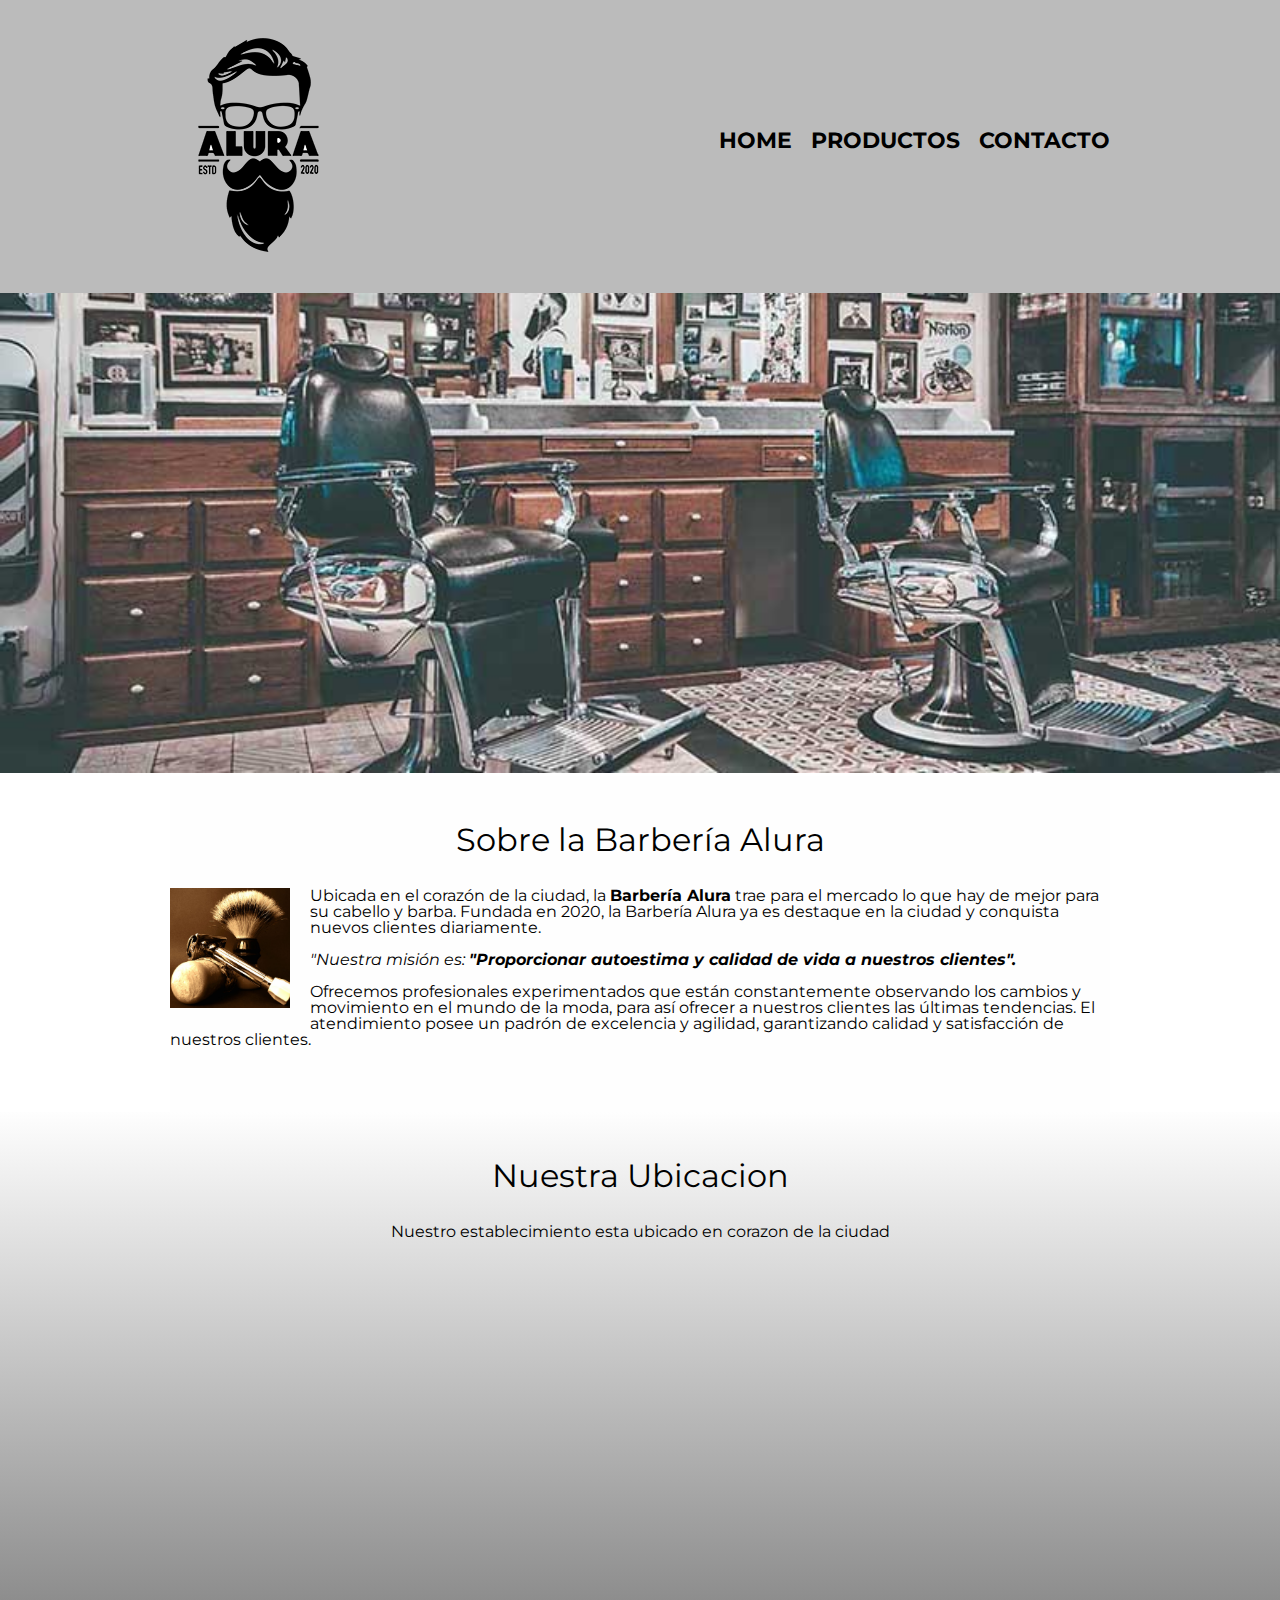
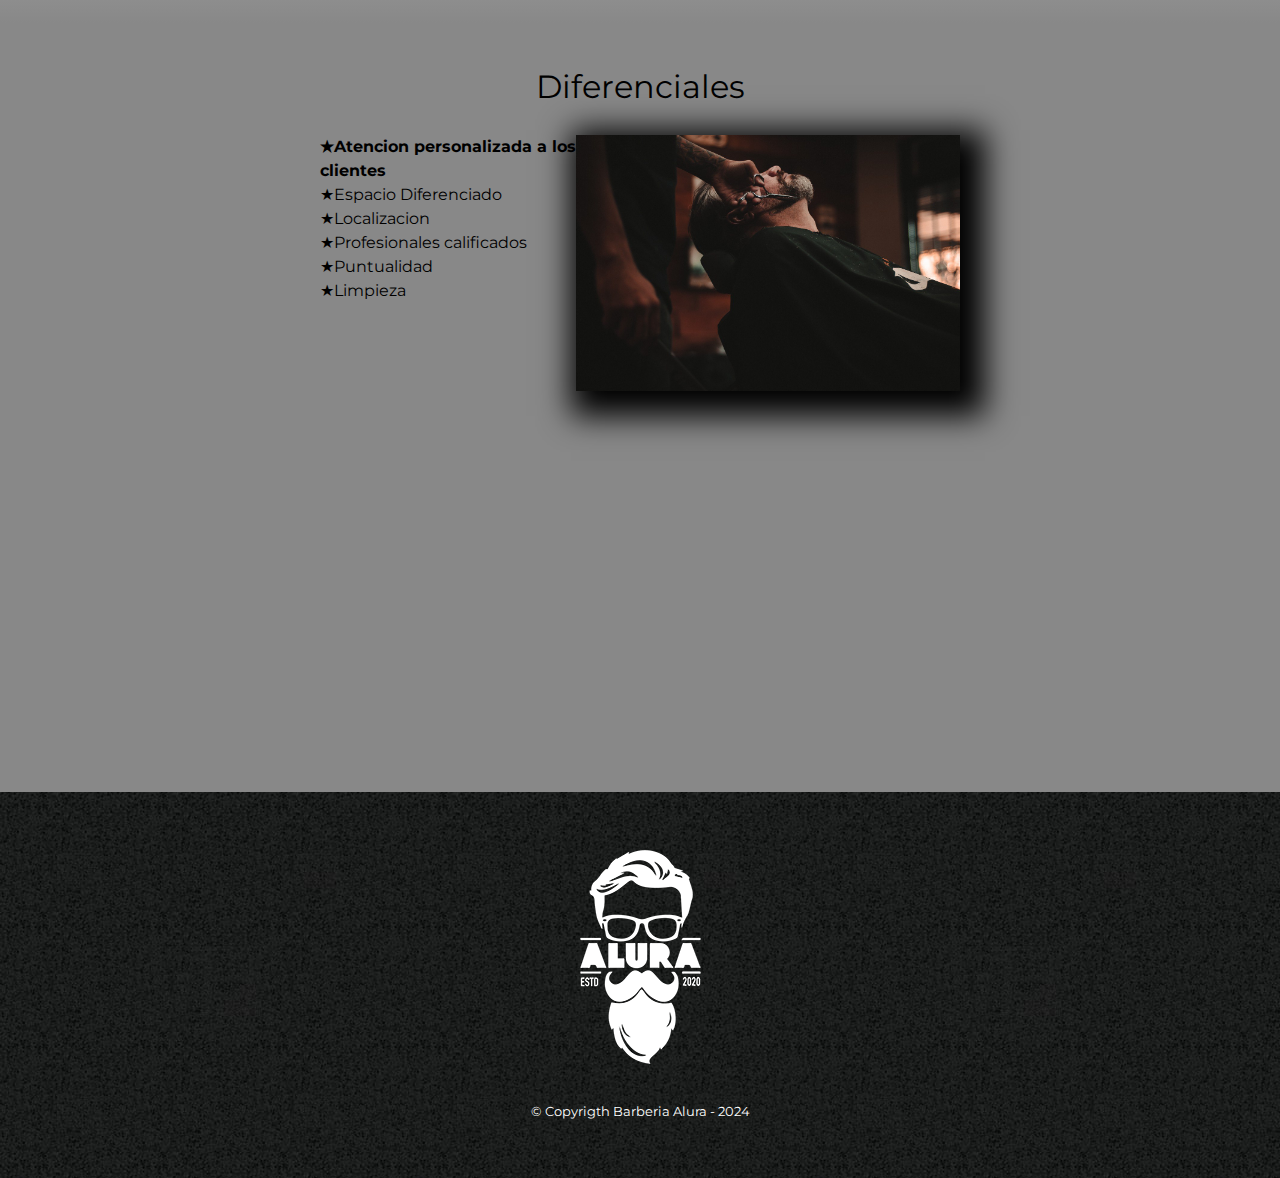
<file: index.html>
<!DOCTYPE html>

<html lang="es">

    <head>
    
        <meta charset="UTF-8">
        <meta name="viewport" content="width-device-width">
        <title>Barberia Alura</title>
        <link rel="stylesheet" href="reset.css">
        <link rel="stylesheet" href="style.css">
        <link href="https://fonts.googleapis.com/css2?family=Montserrat:ital,wght@0,100..900;1,100..900&display=swap" rel="stylesheet">
        
    </head>

    <body>

        <header>
            <div class="caja">
                <h1><img src="imagenes/logo.png"></h1>

                <nav>
                    <ul >
                        <li><a href="index.html">Home</a></li>
                        <li><a href="productos.html">Productos</a></li>
                        <li><a href="contacto.html">Contacto</a></li>
                    </ul>
                </nav>  
            </div>   
        </header> 

        <img class="banner" src="banner/banner.jpg">
        

        <main>

            <section class="principal">

                <h2 class="titulo-principal">Sobre la Barbería Alura</h2>

                <img class="utensilios" src="imagenes/utensilios[1].jpg" alt="Utensilios de un barbero">


                <p>Ubicada en el corazón de la ciudad, la <strong>Barbería Alura</strong>  trae para el mercado lo que hay de mejor para su cabello y barba. Fundada en 2020, la Barbería Alura ya es destaque en la ciudad y conquista nuevos clientes diariamente. </p>

                <p id="mision"><em>"Nuestra misión es: <strong>"Proporcionar autoestima y calidad de vida a nuestros clientes".</strong> </em> </p>

                <p>Ofrecemos profesionales experimentados que están constantemente observando los cambios y movimiento en el mundo de la moda, para así ofrecer a nuestros clientes las últimas tendencias. El atendimiento posee un padrón de excelencia y agilidad, garantizando calidad y satisfacción de nuestros clientes.</p>  

            </section>

            <section class="mapa">
                <h3 class="titulo-principal">Nuestra Ubicacion</h3>
                <p>Nuestro establecimiento esta ubicado en corazon de la ciudad </p>

                <div class="mapa-contenido">
                    <iframe src="https://www.google.com/maps/embed?pb=!1m18!1m12!1m3!1d279.73056562272416!2d-46.632490100029045!3d-23.588232967503604!2m3!1f0!2f0!3f0!3m2!1i1024!2i768!4f13.1!3m3!1m2!1s0x94ce5a2b2ed7f3a1%3A0xab35da2f5ca62674!2sCaelum%20-%20Education%20and%20Innovation!5e0!3m2!1ses-419!2sgt!4v1707406831211!5m2!1ses-419!2sgt" width="100%" height="300" style="border:0;" allowfullscreen="" loading="lazy" referrerpolicy="no-referrer-when-downgrade"></iframe>
                </div>
                
            </section>
            
            <section class="diferenciales" >

                <h3 class="titulo-principal">Diferenciales</h3>

                <div class="contenido-diferenciales">
                    <ul class="lista-diferenciales">
                        <li class="items">Atencion personalizada a los clientes</li>
                        <li class="items">Espacio Diferenciado</li>
                        <li class="items">Localizacion</li>
                        <li class="items">Profesionales calificados</li> 
                        <li class="items">Puntualidad</li>
                        <li class="items">Limpieza</li>
                    </ul><img src="diferenciales/diferenciales.jpg" class="imagen-diferenciales"> 

                 
                </div>
                
                <div class="video">
                <iframe width="100%" height="315" src="https://www.youtube.com/embed/wcVVXUV0YUY?si=ecweAPI9sz7zSTAA" title="YouTube video player" frameborder="0" allow="accelerometer; autoplay; clipboard-write; encrypted-media; gyroscope; picture-in-picture; web-share" allowfullscreen></iframe>
            </div>

            </section>
            
            

            

        </main>

        <footer>
            <img src="imagenes/logo-blanco.png">
            <p class="Copyrigth">&copy Copyrigth Barberia Alura - 2024</p>

       </footer>

        
        
        
    </body>

</html>
</file>
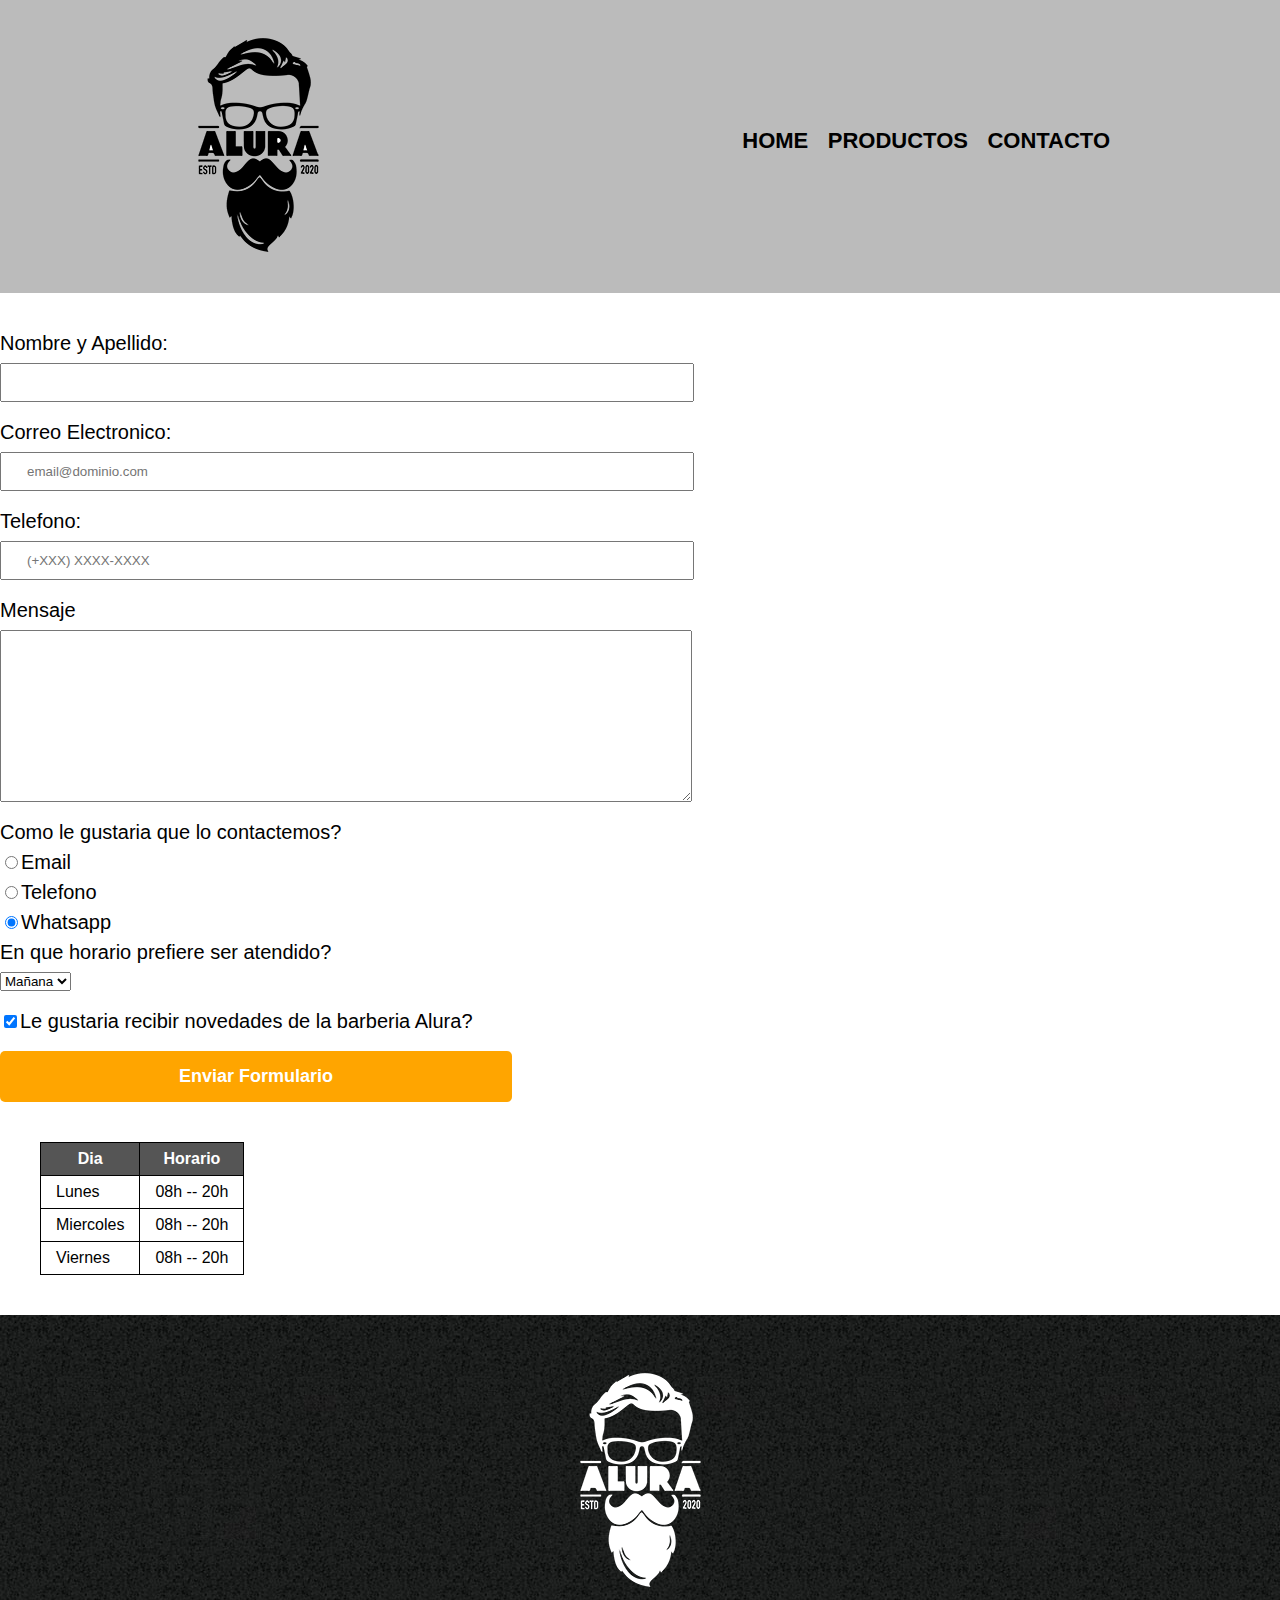
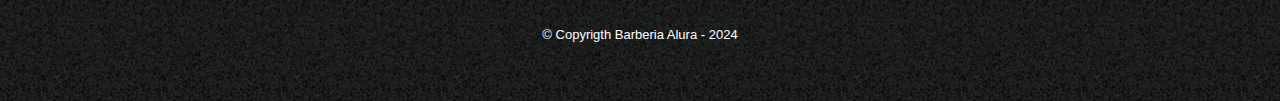
<file: contacto.html>
<!DOCTYPE html>

<html>
    <head>
        <meta charset="UTF-8">
        <title>Contacto-Barberia Alura</title>
        <link rel="stylesheet" href="reset.css">
        <link rel="stylesheet" href="style.css"> 
    </head>


    <body>
        <header>
            <div class="caja">
                <h1><img src="imagenes/logo.png" alt="Logo de la barberia Alura"></h1>

                <nav>
                    <ul >
                        <li><a href="index.html">Home</a></li>
                        <li><a href="productos.html">Productos</a></li>
                        <li><a href="contacto.html">Contacto</a></li>
                    </ul>
                </nav>  
            </div>
            
        </header> 
        <main>
            <form>
                <label form="nombreapellido">Nombre y Apellido: </label>
                <input type="text" id="nombreapellido" class="input-padron" required>

                <label form="correoelectronico">Correo Electronico: </label>
                <input type="email" id="correoelectronico" class="input-padron" required placeholder="email@dominio.com"> 

                <label form="telefono">Telefono: </label>
                <input type="tel" id="telefono" class="input-padron" required placeholder="(+XXX) XXXX-XXXX">

                <label for="mensaje">Mensaje</label>
                <textarea cols="68" rows="10" id="mensaje" class="input-padron" required></textarea>

                <fieldset>

                    <legend>Como le gustaria que lo contactemos?</legend>

                    <label for="radio-email"><input type="radio" name="contacto" value="email" id="radio-email">Email</label>  
                    

                    <label for="radio-telefo"><input type="radio" name="contacto" value="telefono" id="radio-telefo">Telefono</label>
                    

                    <label for="radio-whatsapp"><input type="radio" name="contacto" value="Whatsapp" id="radio-whatsapp" checked>Whatsapp</label>
                    

                </fieldset>

                <fieldset>
                    <legend>En que horario prefiere ser atendido?</legend>
                    <select>
                        <option>Mañana</option>
                        <option>Tarde</option>
                        <option>Noche</option> 

                    </select>  
                </fieldset>
                
                
                <label class="checkbox"><input type="checkbox" checked>Le gustaria recibir novedades de la barberia Alura?</label>
                
                <input type="submit" value="Enviar Formulario" class="enviar">
            </form>

            <table>
                <thead>
                    <tr>
                        <th>Dia</th>
                        <th>Horario</th>
                    </tr>  
                </thead>

                <tbody>
                    <tr>
                        <td>Lunes</td>
                        <td>08h -- 20h </td>
                    </tr>
                    <tr>
                        <td>Miercoles</td>
                        <td>08h -- 20h</td>
                    </tr>
                    <tr>
                        <td>Viernes</td>
                        <td>08h -- 20h</td>
                    </tr>    
                </tbody>
            </table>
        </main>
        <footer>
            <img src="imagenes/logo-blanco.png" alt="Logo de la barberia Alura" >
            <p class="Copyrigth">&copy Copyrigth Barberia Alura - 2024</p>
       </footer>

       
   </body>
</html>
</file>
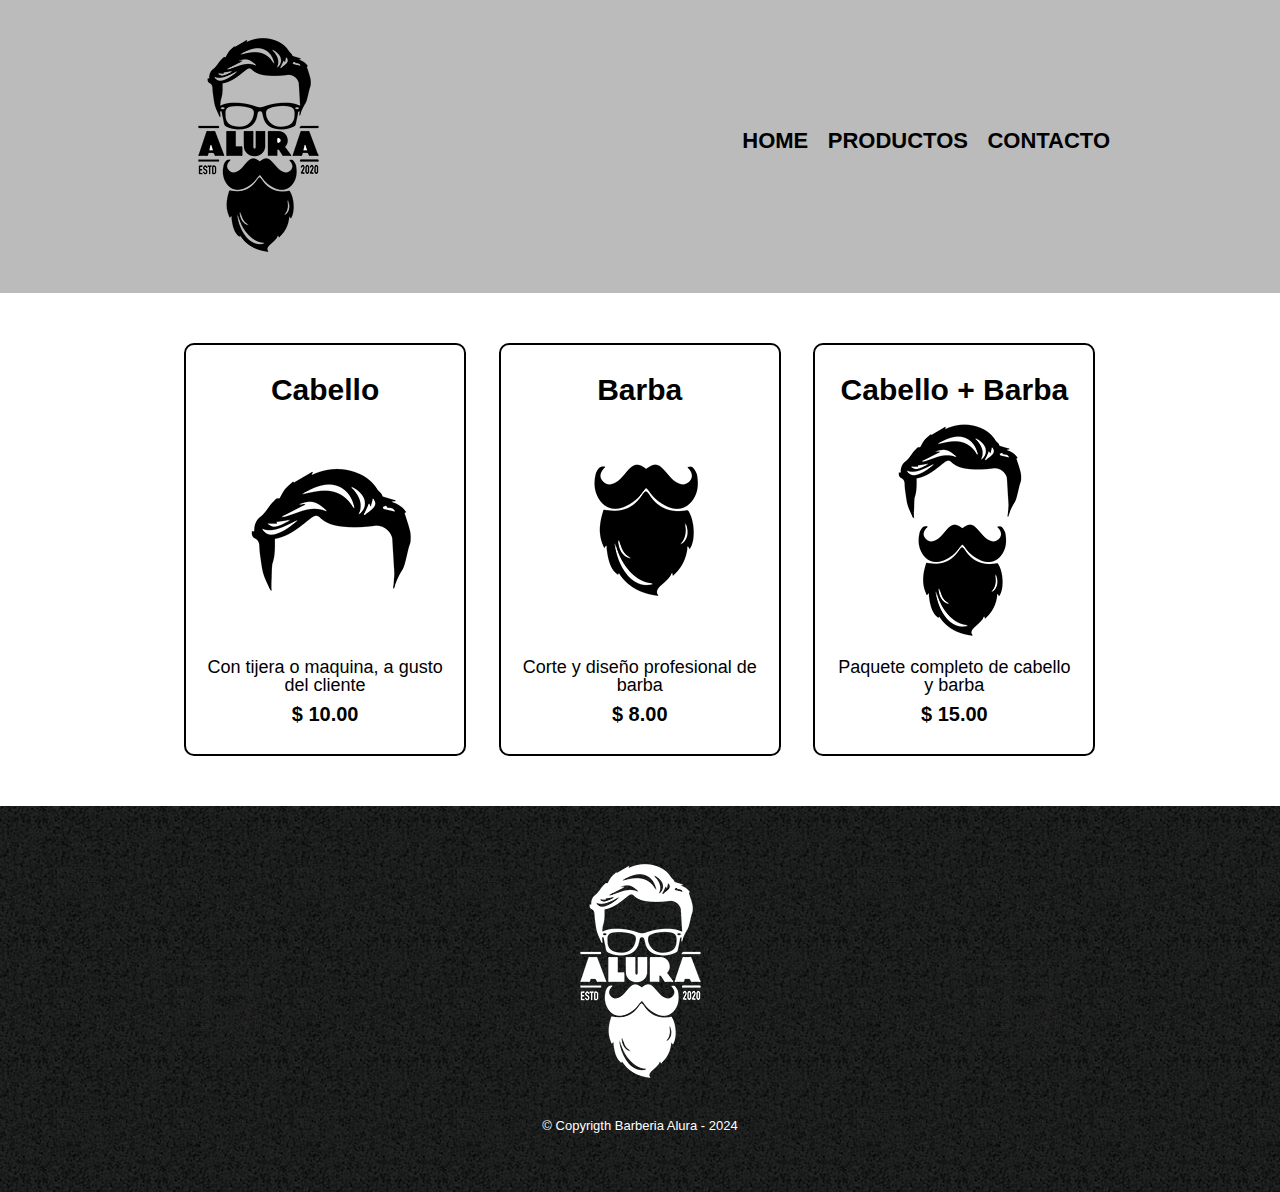
<file: productos.html>
<!DOCTYPE html>

<html>
    <head>
        <meta charset="UTF-8">
        <title>Productos - Barberia Alura</title>
        <link rel="stylesheet" href="reset.css">
        <link rel="stylesheet" href="style.css">
    </head>


    <body>
        <header>
            <div class="caja">
                <h1><img src="imagenes/logo.png"></h1>

                <nav>
                    <ul >
                        <li><a href="index.html">Home</a></li>
                        <li><a href="productos.html">Productos</a></li>
                        <li><a href="contacto.html">Contacto</a></li>
                    </ul>
                </nav>  
            </div>
            
        </header>

        <main>
            <ul class="productos">
                <li>
                    <h2>Cabello</h2>
                    <img src="imagenes/cabello.jpg" >
                    <p class="producto-descripcion">Con tijera o maquina, a gusto del cliente </p>
                    <p class="producto-precio">$ 10.00</p>   
                </li>
                <li>
                    <h2>Barba</h2>
                    <img src="imagenes/barba.jpg">
                    <p class="producto-descripcion">Corte y diseño profesional de barba</p>
                    <p class="producto-precio">$ 8.00</p>
                </li>
                <li>
                    <h2>Cabello + Barba</h2>
                    <img src="imagenes/cabello+barba.jpg">
                    <p class="producto-descripcion">Paquete completo de cabello y barba</p>
                    <p class="producto-precio">$ 15.00</p>
                </li>
            </ul>
        </main>
        <footer>
             <img src="imagenes/logo-blanco.png">
             <p class="Copyrigth">&copy Copyrigth Barberia Alura - 2024</p>

        </footer>

        
    </body>
</html>
</file>
<file: style.css>
body{
    font-family: "Montserrat", sans-serif;
    font-optical-sizing: auto;
    font-weight: weight;
    font-style: normal;   
}

header{
    background-color: #BBBBBB;
    padding: 20px 0;
}

.caja{
    width: 940px;
    position: relative;
    margin: 0 auto;
}
nav{
    position: absolute;
    top: 110px;
    right: 0;
}
nav li{
    display: inline;
    margin: 0 0 0 15px;
}

nav a:hover{
    color: #c78c19;
    text-decoration: underline;
}

nav a{
    text-transform: uppercase;
    color: #000000;
    font-weight: bold;
    font-size: 22px;
    text-decoration: none; 
}

.productos{
    width: 940px;
    margin: 0 auto;
    padding: 50px;
}
.productos li{
    display: inline-block;
    text-align: center ;
    width: 30%;
    vertical-align: top;
    margin: 0 1.5%;
    padding: 30px 20px;
    box-sizing: border-box;
    border: 2px solid #000000;
    border-radius: 10px;
} 

.productos li:hover{
    border-color: #c78c19;
    font-size: 33px;
}

.productos li:active{
    border-color: #088c19;
}

.productos h2{
    font-size: 30px;
    font-weight: bold;
}

.productos li:hover h2{
    font-size: 33px;
}

.producto-descripcion{
    font-size: 18px;
}

.producto-precio{
    font-size: 20px;
    font-weight: bold;
    margin-top: 10px;
}

footer{
    text-align: center;
    background: url(imagenes/bg.jpg);
    padding: 40px;
}

.Copyrigth{
    color: #FFFFFF;
    font-size: 13px;
    margin: 20px;
}
 
form{
    margin: 40px 0;
}

form label, form legend{
    display: block;
    font-size: 20px;
    margin: 0 0 10px;
}

.input-padron{
    display: block;
    margin: 0 0 20px;
    padding: 10px 25px;
    width: 50%;
}

.checkbox{
    margin: 20px 0;
}  

.enviar{
    width:40%;
    padding: 15px 0;
    font-size: 18px;
    font-weight: bold;
    color: white;
    background: orange;
    border: none;
    border-radius: 5px;
    transition: 1s all;
    cursor: pointer;
}

.enviar:hover{
    background: darkorange;
    transform: scale(1.20);
}

table{
    margin: 40px 40px;
}

thead{
    background: #555555;
    color: white;
    font-weight: bold; 
}

td, th{
    border: 1px solid #000000;
    padding: 8px 15px;
}

/*Aqui inicia el CSS para nuestra hoja home*/

.banner{
    width: 100%;
}

.principal{
    padding:3em 0;
    background: #FEFEFE;
    width: 940px;
    margin: 0 auto;
}

.titulo-principal{
    text-align: center;
    font-size: 2em;
    margin: 0 0 1em;
    clear: left; 
}

.principal p{
    margin: 0 0 1em;
}

.principal strong{
    font-weight: bold;
}

.principal em{
    font-style: italic; 
}

.utensilios{
    width: 120px;
    float: left;
    margin: 0 20px 20px 0;
}

.mapa{
    padding: 3em 0;
    background: linear-gradient(#FEFEFE, #888888);
}

.mapa p{
    margin: 0 0 2em;
    text-align: center;
}

.mapa-contenido{
    width: 940px;
    margin: 0 auto;
}

.diferenciales{
    padding: 3em 0;
    background: #888888;
}

.contenido-diferenciales{
    width: 640px;
    margin: 0 auto;
}

.lista-diferenciales{
    width: 40%;
    display: inline-block;
    vertical-align: top;
}

.items{
    line-height: 1.5;
}

.items:before{
    content:"★";  
}
.items:first-child{
    font-weight: bold;
}

.imagen-diferenciales{
    width: 60%;
    transition: 400ms;
    box-shadow: 10px 10px 30px 15px #000000;
}

.imagen-diferenciales:hover{
    opacity: 0.3;
    
}
.video{
    width: 560px;
    margin: 1em auto;
}

@media screen and (max-width: 480px){
    h1{
        text-align: center;
    }
    nav{
        position: static;
    }
    .caja, .principal, .mapa-contenido, .contenido-diferenciales, .video{
        width: auto;
    }
    .lista-diferenciales, .imagen-diferenciales{
        width: 100%;
    }
}
</file>
